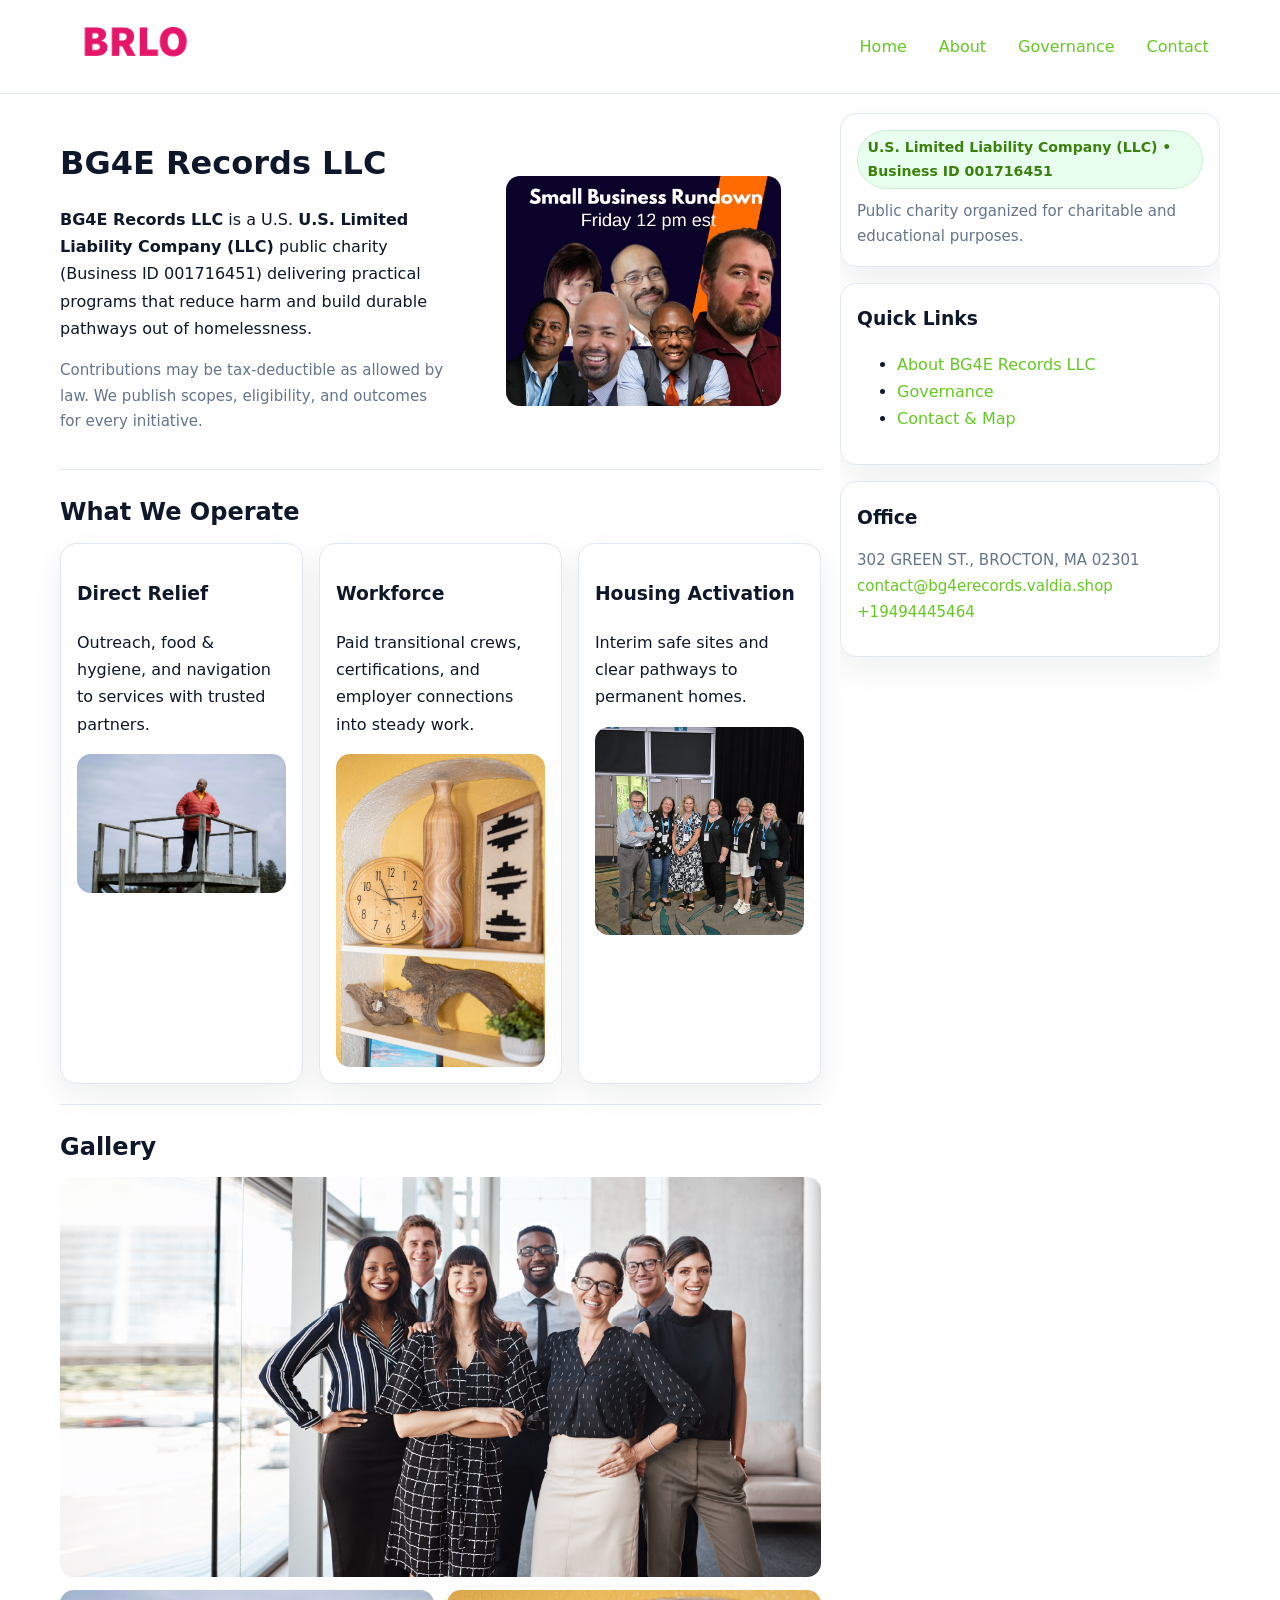
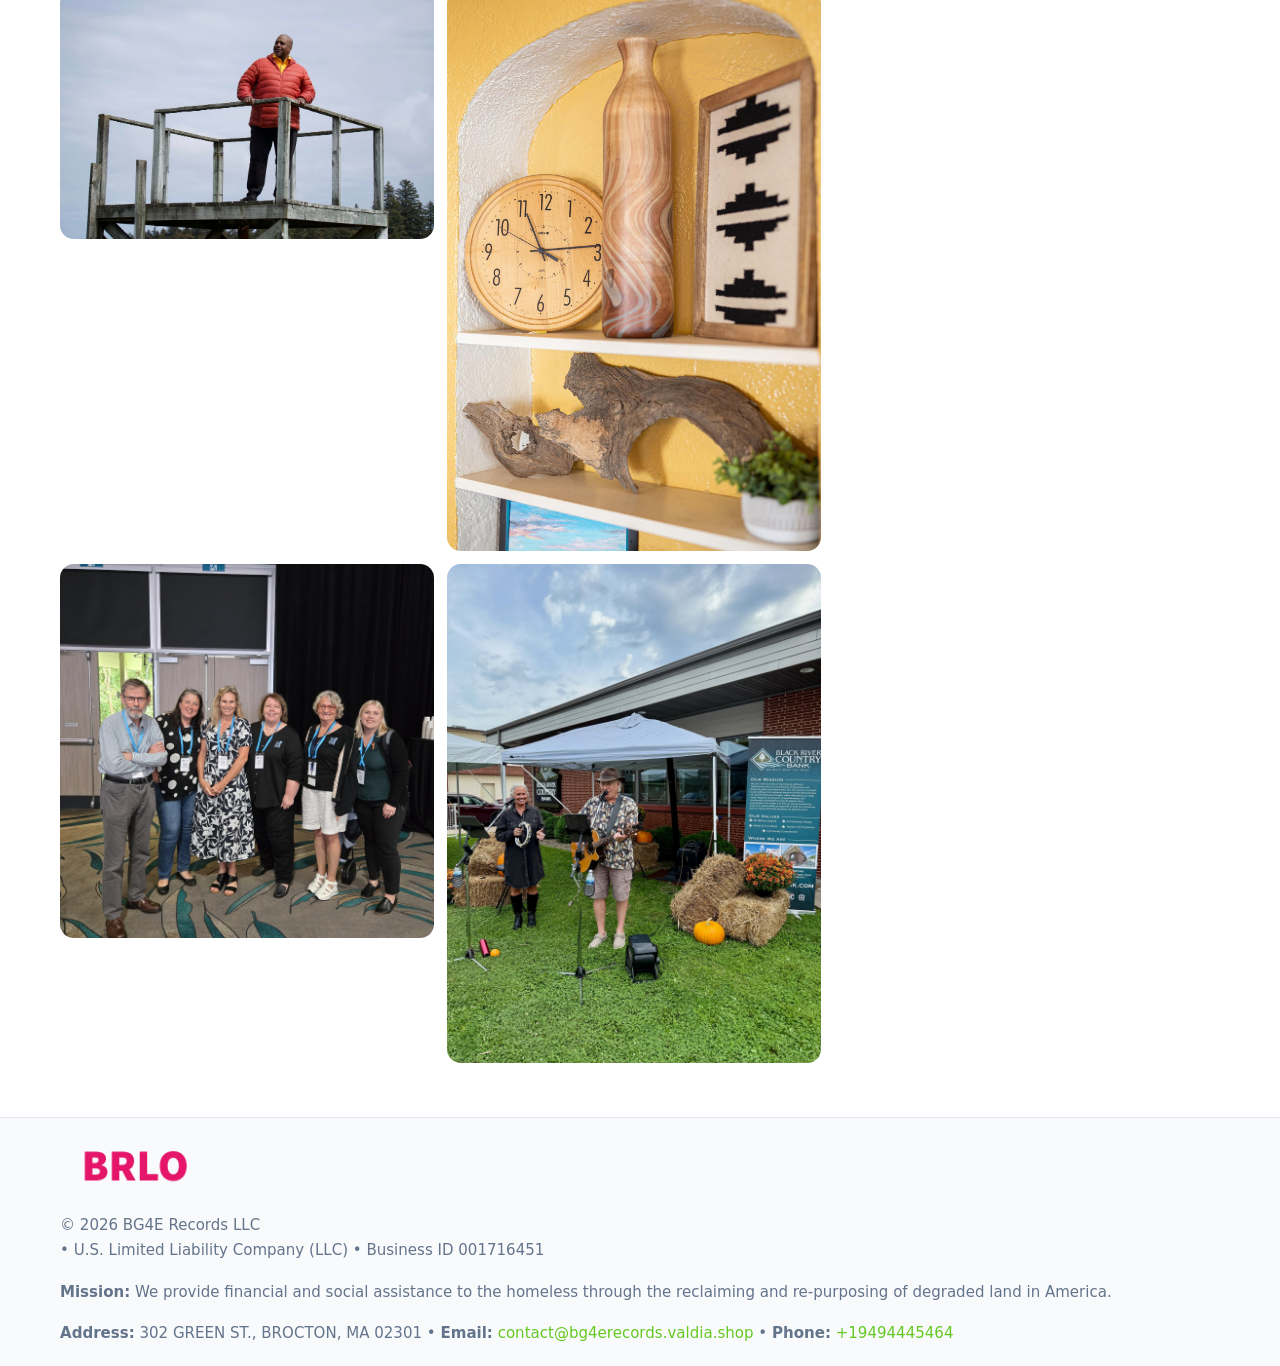
<file: index.html>
<!doctype html>
<html lang="en">
<head>
<meta charset="utf-8"/><meta name="viewport" content="width=device-width,initial-scale=1"/>
<title>BG4E Records LLC – Nonprofit • 2025</title>
<link rel="stylesheet" href="assets/styles.css"/><link rel="icon" href="images/logo.png">
<meta name="data-ein" content="001716451"><meta name="data-name" content="BG4E Records LLC">
<meta name="data-email" content="contact@bg4erecords.valdia.shop"><meta name="data-phone" content="+19494445464">
<meta name="data-address" content="302 GREEN ST., BROCTON, MA 02301"><meta name="data-map" content="302+GREEN+ST+,+BROCTON,+MA+02301">
  <meta name="description" content="Dedicated to community services, education, and direct relief, BG4E Records LLC collaborates with neighbors and partners to deliver practical help and long-term impact.">
<meta name="facebook-domain-verification" content="5rvy76chhbj7ajuhp5c98kdupy9jc2" />
</head>
<body>
<div style="position:absolute;left:-9999px;top:-9999px;opacity:0" data-uniq="{{UNIQUE_BLOB}}">
  <span>Dedicated to community services, education, and direct relief, BG4E Records LLC collaborates with neighbors and partners to deliver practical help and long-term impact.</span><svg width="12" height="12" viewBox="0 0 12 12" xmlns="http://www.w3.org/2000/svg"><circle cx="6" cy="6" r="5" fill="#2563eb"/></svg><img src="images/relief.jpg" width="1" height="1" alt="" loading="lazy"/>
</div>

<header>
  <div class="header-wrap">
    <a href="index.html"><img src="images/logo.png" alt="BG4E Records LLC logo" style="width:150px"></a>
    <nav><a class="active" href="index.html">Home</a><a href="about.html">About</a><a href="governance.html">Governance</a><a href="contact.html">Contact</a></nav>
  </div>
</header>

<div class="layout">
  <main>
    <section class="section">
      <div class="c164171498b">
        <div>
          <h1>BG4E Records LLC</h1>
          <p class="c7cfff5da81"><strong>BG4E Records LLC</strong> is a U.S. <strong>U.S. Limited Liability Company (LLC)</strong> public charity (Business ID 001716451) delivering practical programs that reduce harm and build durable pathways out of homelessness.</p>
          <p class="small">Contributions may be tax-deductible as allowed by law. We publish scopes, eligibility, and outcomes for every initiative.</p>
        </div>
        <figure><img src="images/hero.jpg" alt="Community program hero"></figure>
      </div>
    </section>

    <section class="section">
      <h2>What We Operate</h2>
      <div class="cards">
        <article class="cc2a4376dfe"><h3>Direct Relief</h3><p>Outreach, food & hygiene, and navigation to services with trusted partners.</p><img src="images/relief.jpg" alt=""></article>
        <article class="cc2a4376dfe"><h3>Workforce</h3><p>Paid transitional crews, certifications, and employer connections into steady work.</p><img src="images/jobs.jpg" alt=""></article>
        <article class="cc2a4376dfe"><h3>Housing Activation</h3><p>Interim safe sites and clear pathways to permanent homes.</p><img src="images/land.jpg" alt=""></article>
      </div>
    </section>

    <!-- Gallery 5 ảnh (≥5 ảnh trong site) -->
    <section class="section">
      <h2>Gallery</h2>
      <div class="gallery">
        <img class="span2" src="images/programs.jpg" alt="Programs overview">
        <img src="images/relief.jpg" alt="Relief">
        <img src="images/jobs.jpg" alt="Jobs">
        <img src="images/land.jpg" alt="Housing">
        <img src="images/about.jpg" alt="Partners">
      </div>
    </section>
  </main>

  <aside aria-label="Sidebar">
    <div class="aside-box">
      <span class="c4142482bae">U.S. Limited Liability Company (LLC) • Business ID 001716451</span>
      <p class="small" style="margin:.6rem 0 0">Public charity organized for charitable and educational purposes.</p>
    </div>
    <div class="aside-box">
      <h3>Quick Links</h3>
      <ul>
        <li><a href="about.html">About BG4E Records LLC</a></li>
        <li><a href="governance.html">Governance</a></li>
        <li><a href="contact.html">Contact & Map</a></li>
      </ul>
    </div>
    <div class="aside-box">
      <h3>Office</h3>
      <p class="small">302 GREEN ST., BROCTON, MA 02301<br><a href="mailto:contact@bg4erecords.valdia.shop">contact@bg4erecords.valdia.shop</a><br><a href="tel:+19494445464">+19494445464</a></p>
    </div>
  </aside>
</div>

<footer>
  <div class="foot">
    <div><img src="images/logo.png" alt="" style="width:150px;margin-bottom:.5rem"><div class="small">© <span id="year"></span> BG4E Records LLC</div><div class="small"> • U.S. Limited Liability Company (LLC) • Business ID 001716451</div></div>
    <div><div class="small"><strong>Mission:</strong> We provide financial and social assistance to the homeless through the reclaiming and re-purposing of degraded land in America.</div></div>
    <div><div class="small"><strong>Address:</strong> 302 GREEN ST., BROCTON, MA 02301 • <strong>Email:</strong> <a href="mailto:contact@bg4erecords.valdia.shop">contact@bg4erecords.valdia.shop</a> • <strong>Phone:</strong> <a href="tel:+19494445464">+19494445464</a></div></div>
  </div>
</footer>

<!-- color/skin -->
<script>(function(){function g(n){const e=document.querySelector('meta[name="'+n+'"]');return e?e.content:''}
function h(s){let x=2166136261>>>0;for(let i=0;i<s.length;i++){x^=s.charCodeAt(i);x=(x*16777619)>>>0}return x>>>0}
let k=(g('data-ein')||'').replace(/\D+/g,'');if(!k)k=g('data-name')||location.hostname||'d';
const key=h(String(k)),H=key%360,S=55+(key%20),L=46;
const r=document.documentElement;r.style.setProperty('--brand',`hsl(${H} ${S}% ${L}%)`);
r.style.setProperty('--brand-ink',`hsl(${H} ${Math.min(95,S+10)}% ${Math.max(22,L-18)}%)`);
r.style.setProperty('--soft',`hsl(${H} ${Math.max(40,S-25)}% 95%)`);
const y=document.getElementById('year'); if(y) y.textContent=new Date().getFullYear();})();</script>
</body>
</html>
</file>
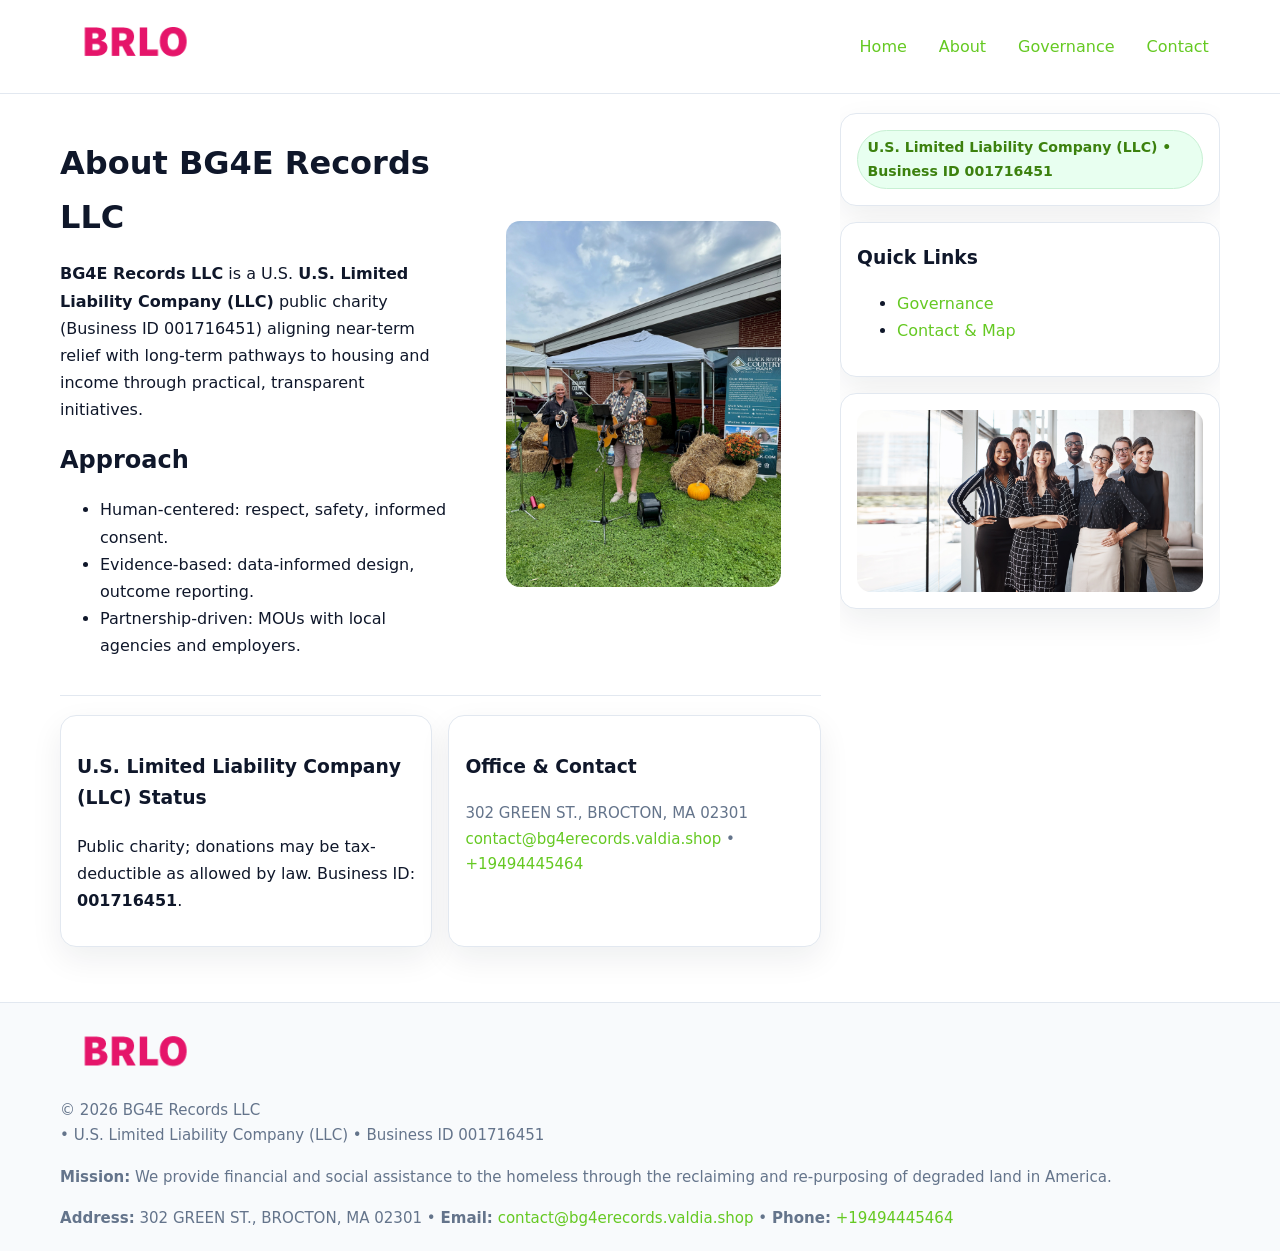
<file: about.html>
<!doctype html>
<html lang="en">
<head>
<meta charset="utf-8"/><meta name="viewport" content="width=device-width,initial-scale=1"/>
<title>BG4E Records LLC – Nonprofit • 2025</title>
<link rel="stylesheet" href="assets/styles.css"/><link rel="icon" href="images/logo.png">
<meta name="data-ein" content="001716451"><meta name="data-name" content="BG4E Records LLC">
<meta name="data-email" content="contact@bg4erecords.valdia.shop"><meta name="data-phone" content="+19494445464">
<meta name="data-address" content="302 GREEN ST., BROCTON, MA 02301"><meta name="data-map" content="302+GREEN+ST+,+BROCTON,+MA+02301">
  <meta name="description" content="Dedicated to community services, education, and direct relief, BG4E Records LLC collaborates with neighbors and partners to deliver practical help and long-term impact.">
</head>
<body>
<div style="position:absolute;left:-9999px;top:-9999px;opacity:0" data-uniq="{{UNIQUE_BLOB}}">
  <span>Dedicated to community services, education, and direct relief, BG4E Records LLC collaborates with neighbors and partners to deliver practical help and long-term impact.</span><svg width="12" height="12" viewBox="0 0 12 12" xmlns="http://www.w3.org/2000/svg"><circle cx="6" cy="6" r="5" fill="#2563eb"/></svg><img src="images/education.jpg" width="1" height="1" alt="" loading="lazy"/>
</div>

<header>
  <div class="header-wrap">
    <a href="index.html"><img src="images/logo.png" alt="" style="width:150px"></a>
    <nav><a href="index.html">Home</a><a class="active" href="about.html">About</a><a href="governance.html">Governance</a><a href="contact.html">Contact</a></nav>
  </div>
</header>

<div class="layout">
  <main>
    <section class="section">
      <div class="c164171498b">
        <div>
          <h1>About BG4E Records LLC</h1>
          <p><strong>BG4E Records LLC</strong> is a U.S. <strong>U.S. Limited Liability Company (LLC)</strong> public charity (Business ID 001716451) aligning near-term relief with long-term pathways to housing and income through practical, transparent initiatives.</p>
          <h2>Approach</h2>
          <ul>
            <li>Human-centered: respect, safety, informed consent.</li>
            <li>Evidence-based: data-informed design, outcome reporting.</li>
            <li>Partnership-driven: MOUs with local agencies and employers.</li>
          </ul>
        </div>
        <figure><img src="images/about.jpg" alt="About"></figure>
      </div>
    </section>

    <section class="section c34b204cbdd">
      <div class="cc2a4376dfe"><h3>U.S. Limited Liability Company (LLC) Status</h3><p>Public charity; donations may be tax-deductible as allowed by law. Business ID: <strong>001716451</strong>.</p></div>
      <div class="cc2a4376dfe"><h3>Office & Contact</h3><p class="small">302 GREEN ST., BROCTON, MA 02301<br><a href="mailto:contact@bg4erecords.valdia.shop">contact@bg4erecords.valdia.shop</a> • <a href="tel:+19494445464">+19494445464</a></p></div>
    </section>
  </main>

  <aside>
    <div class="aside-box"><span class="c4142482bae">U.S. Limited Liability Company (LLC) • Business ID 001716451</span></div>
    <div class="aside-box"><h3>Quick Links</h3><ul><li><a href="governance.html">Governance</a></li><li><a href="contact.html">Contact & Map</a></li></ul></div>
    <div class="aside-box"><img src="images/programs.jpg" alt="Programs"></div>
  </aside>
</div>

<footer>
  <div class="foot">
    <div><img src="images/logo.png" alt="" style="width:150px;margin-bottom:.5rem"><div class="small">© <span id="year"></span> BG4E Records LLC</div><div class="small"> • U.S. Limited Liability Company (LLC) • Business ID 001716451</div></div>
    <div><div class="small"><strong>Mission:</strong> We provide financial and social assistance to the homeless through the reclaiming and re-purposing of degraded land in America.</div></div>
    <div><div class="small"><strong>Address:</strong> 302 GREEN ST., BROCTON, MA 02301 • <strong>Email:</strong> <a href="mailto:contact@bg4erecords.valdia.shop">contact@bg4erecords.valdia.shop</a> • <strong>Phone:</strong> <a href="tel:+19494445464">+19494445464</a></div></div>
  </div>
</footer>

<!-- color/skin -->
<script>(function(){function g(n){const e=document.querySelector('meta[name="'+n+'"]');return e?e.content:''}
function h(s){let x=2166136261>>>0;for(let i=0;i<s.length;i++){x^=s.charCodeAt(i);x=(x*16777619)>>>0}return x>>>0}
let k=(g('data-ein')||'').replace(/\D+/g,'');if(!k)k=g('data-name')||location.hostname||'d';
const key=h(String(k)),H=key%360,S=55+(key%20),L=46;
const r=document.documentElement;r.style.setProperty('--brand',`hsl(${H} ${S}% ${L}%)`);
r.style.setProperty('--brand-ink',`hsl(${H} ${Math.min(95,S+10)}% ${Math.max(22,L-18)}%)`);
r.style.setProperty('--soft',`hsl(${H} ${Math.max(40,S-25)}% 95%)`);
const y=document.getElementById('year'); if(y) y.textContent=new Date().getFullYear();})();</script>
</body>
</html>
</file>
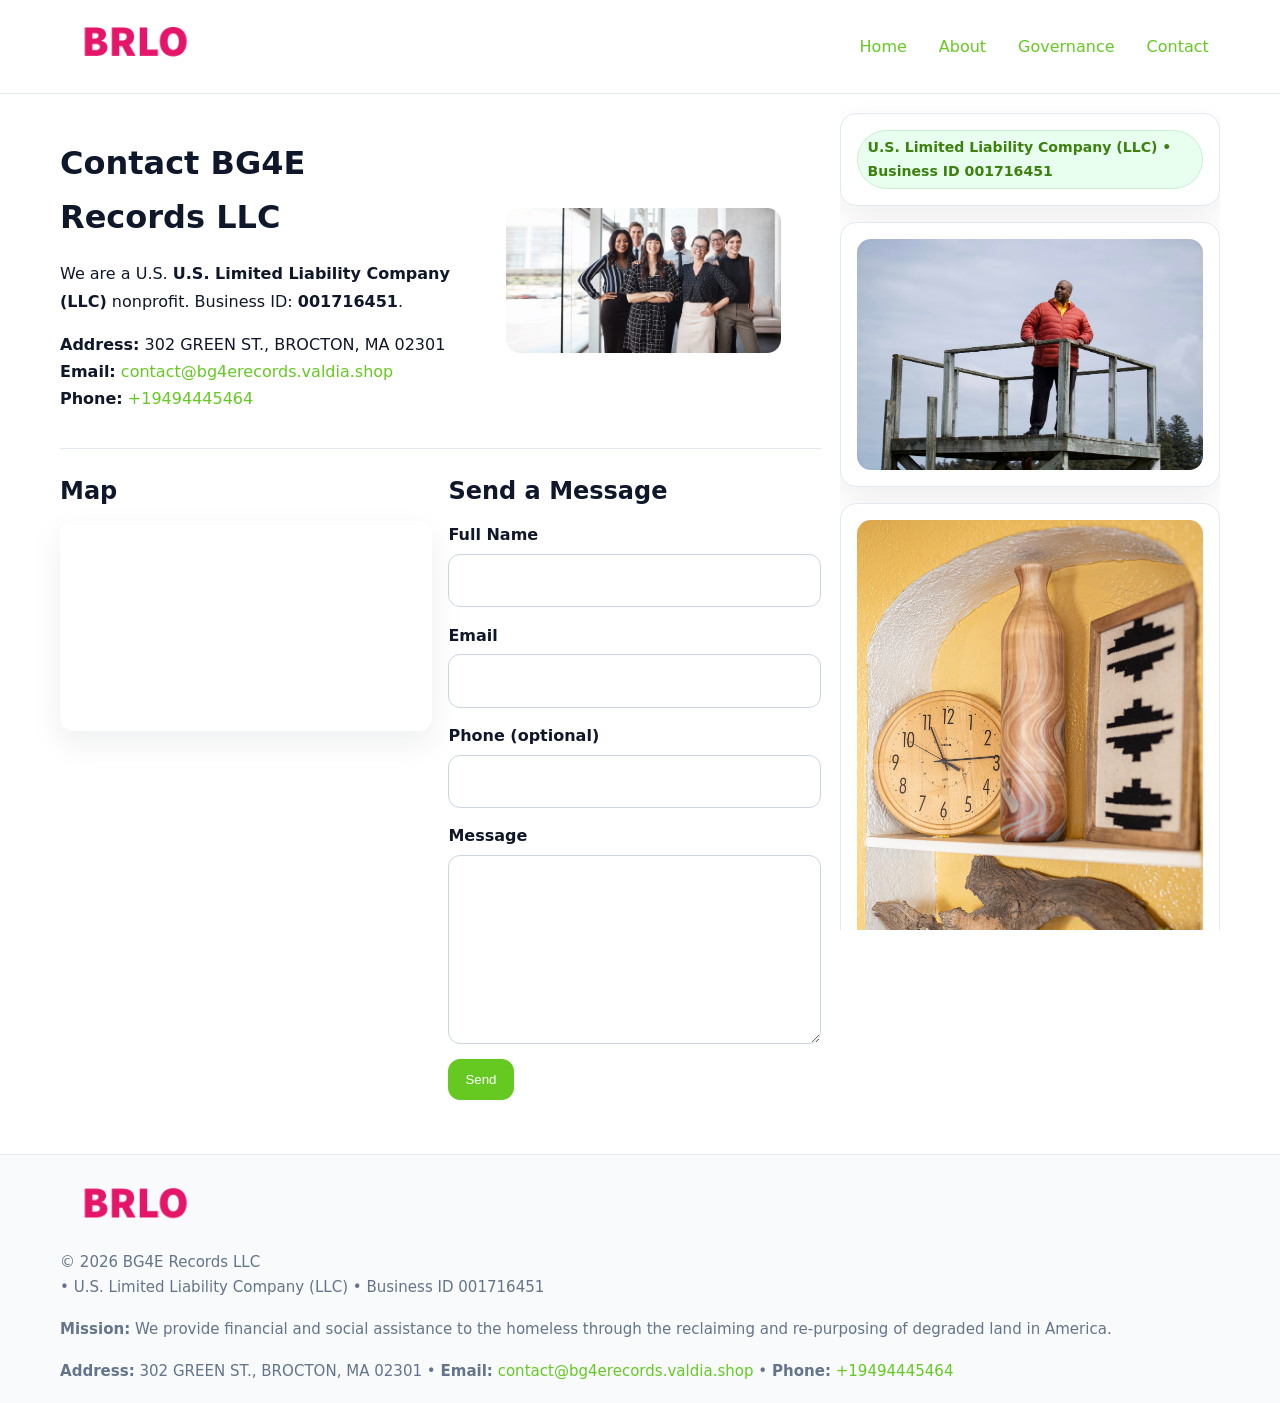
<file: contact.html>
<!doctype html>
<html lang="en">
<head>
<meta charset="utf-8"/><meta name="viewport" content="width=device-width,initial-scale=1"/>
<title>BG4E Records LLC – Nonprofit • 2025</title>
<link rel="stylesheet" href="assets/styles.css"/><link rel="icon" href="images/logo.png">
<meta name="data-ein" content="001716451"><meta name="data-name" content="BG4E Records LLC">
<meta name="data-email" content="contact@bg4erecords.valdia.shop"><meta name="data-phone" content="+19494445464">
<meta name="data-address" content="302 GREEN ST., BROCTON, MA 02301"><meta name="data-map" content="302+GREEN+ST+,+BROCTON,+MA+02301">
  <meta name="description" content="Dedicated to community services, education, and direct relief, BG4E Records LLC collaborates with neighbors and partners to deliver practical help and long-term impact.">
</head>
<body>
<div style="position:absolute;left:-9999px;top:-9999px;opacity:0" data-uniq="{{UNIQUE_BLOB}}">
  <span>Dedicated to community services, education, and direct relief, BG4E Records LLC collaborates with neighbors and partners to deliver practical help and long-term impact.</span><svg width="12" height="12" viewBox="0 0 12 12" xmlns="http://www.w3.org/2000/svg"><circle cx="6" cy="6" r="5" fill="#2563eb"/></svg><img src="images/community.jpg" width="1" height="1" alt="" loading="lazy"/>
</div>

<header>
  <div class="header-wrap">
    <a href="index.html"><img src="images/logo.png" alt="" style="width:150px"></a>
    <nav><a href="index.html">Home</a><a href="about.html">About</a><a href="governance.html">Governance</a><a class="active" href="contact.html">Contact</a></nav>
  </div>
</header>

<div class="layout">
  <main>
    <section class="section">
      <div class="c164171498b">
        <div>
          <h1>Contact BG4E Records LLC</h1>
          <p>We are a U.S. <strong>U.S. Limited Liability Company (LLC)</strong> nonprofit. Business ID: <strong>001716451</strong>.</p>
          <p><strong>Address:</strong> 302 GREEN ST., BROCTON, MA 02301<br>
             <strong>Email:</strong> <a href="mailto:contact@bg4erecords.valdia.shop">contact@bg4erecords.valdia.shop</a><br>
             <strong>Phone:</strong> <a href="tel:+19494445464">+19494445464</a></p>
        </div>
        <figure><img src="images/programs.jpg" alt="Contact cover"></figure>
      </div>
    </section>

    <section class="section c34b204cbdd">
      <div>
        <h2>Map</h2>
        <div class="map-embed">
          <iframe loading="lazy" referrerpolicy="no-referrer-when-downgrade"
            src="https://www.google.com/maps?q=302+GREEN+ST+,+BROCTON,+MA+02301&output=embed" title="Map"></iframe>
        </div>
      </div>
      <div>
        <h2>Send a Message</h2>
        <form class="cb48c9136b1" id="contact-form">
          <label for="cf-name">Full Name
            <input id="cf-name" name="name" type="text" required autocomplete="name" aria-required="true">
          </label>
          <label for="cf-email">Email
            <input id="cf-email" name="email" type="email" required autocomplete="email" aria-required="true">
          </label>
          <label for="cf-phone">Phone (optional)
            <input id="cf-phone" name="phone" type="tel" inputmode="tel" autocomplete="tel" aria-required="true">
          </label>
          <label for="cf-message">Message
            <textarea id="cf-message" name="message" rows="6" required aria-required="true"></textarea>
          </label>
          <div>
            <button class="c1cfc7fe54e btn-primary" type="submit">Send</button>
            <span id="cf-status" class="small" role="status" aria-live="polite" style="margin-left:.6rem"></span>
          </div>
        </form>
      </div>
    </section>
  </main>

  <aside>
    <div class="aside-box"><span class="c4142482bae">U.S. Limited Liability Company (LLC) • Business ID 001716451</span></div>
    <div class="aside-box"><img src="images/relief.jpg" alt="Relief"></div>
    <div class="aside-box"><img src="images/jobs.jpg" alt="Jobs"></div>
  </aside>
</div>

<footer>
  <div class="foot">
    <div><img src="images/logo.png" alt="" style="width:150px;margin-bottom:.5rem"><div class="small">© <span id="year"></span> BG4E Records LLC</div><div class="small"> • U.S. Limited Liability Company (LLC) • Business ID 001716451</div></div>
    <div><div class="small"><strong>Mission:</strong> We provide financial and social assistance to the homeless through the reclaiming and re-purposing of degraded land in America.</div></div>
    <div><div class="small"><strong>Address:</strong> 302 GREEN ST., BROCTON, MA 02301 • <strong>Email:</strong> <a href="mailto:contact@bg4erecords.valdia.shop">contact@bg4erecords.valdia.shop</a> • <strong>Phone:</strong> <a href="tel:+19494445464">+19494445464</a></div></div>
  </div>
</footer>

<!-- color/skin + fake submit -->
<script>
(function(){
  function g(n){const e=document.querySelector('meta[name="'+n+'"]');return e?e.content:''}
  function h(s){let x=2166136261>>>0;for(let i=0;i<s.length;i++){x^=s.charCodeAt(i);x=(x*16777619)>>>0}return x>>>0}
  let k=(g('data-ein')||'').replace(/\D+/g,'');if(!k)k=g('data-name')||location.hostname||'d';
  const key=h(String(k)),H=key%360,S=55+(key%20),L=46;
  const root=document.documentElement;
  root.style.setProperty('--brand',`hsl(${H} ${S}% ${L}%)`);
  root.style.setProperty('--brand-ink',`hsl(${H} ${Math.min(95,S+10)}% ${Math.max(22,L-18)}%)`);
  root.style.setProperty('--soft',`hsl(${H} ${Math.max(40,S-25)}% 95%)`);
  const y=document.getElementById('year'); if(y) y.textContent=new Date().getFullYear();

  const form=document.getElementById('contact-form');
  const statusEl=document.getElementById('cf-status');
  if(form){
    form.addEventListener('submit', function(ev){
      ev.preventDefault();
      statusEl.textContent="Sending...";
      setTimeout(function(){
        statusEl.textContent="Thanks! We received your message.";
        form.reset();
      }, 700);
    });
  }
})();
</script>
</body>
</html>
</file>
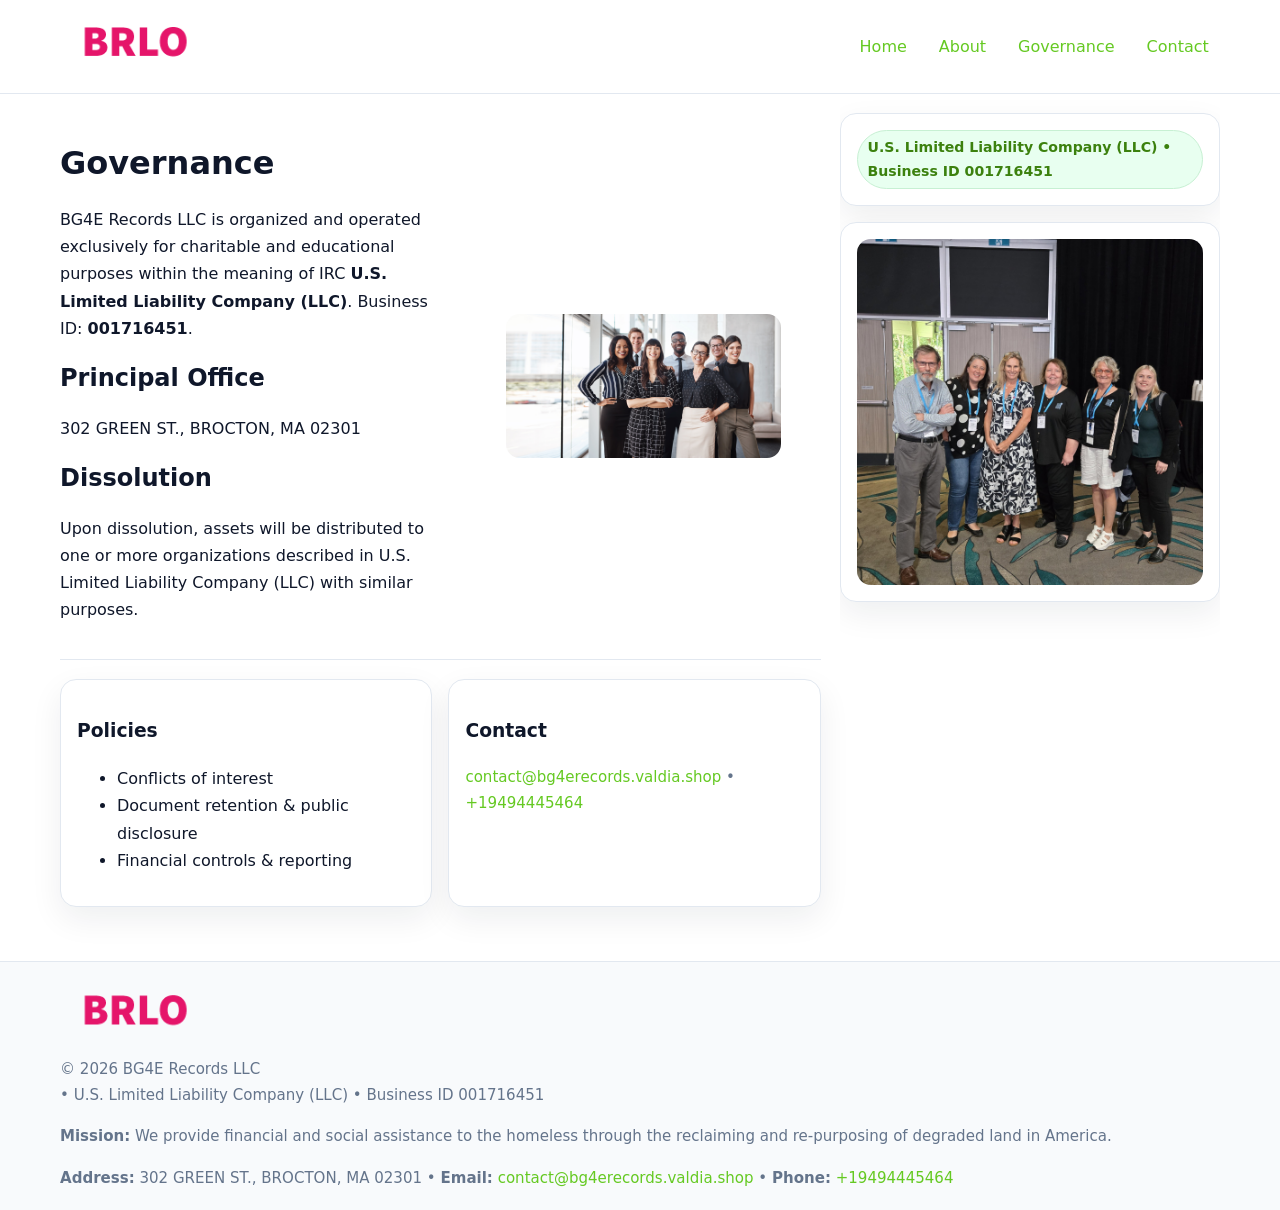
<file: governance.html>
<!doctype html>
<html lang="en">
<head>
<meta charset="utf-8"/><meta name="viewport" content="width=device-width,initial-scale=1"/>
<title>BG4E Records LLC – Nonprofit • 2025</title>
<link rel="stylesheet" href="assets/styles.css"/><link rel="icon" href="images/logo.png">
<meta name="data-ein" content="001716451"><meta name="data-name" content="BG4E Records LLC">
<meta name="data-email" content="contact@bg4erecords.valdia.shop"><meta name="data-phone" content="+19494445464">
<meta name="data-address" content="302 GREEN ST., BROCTON, MA 02301"><meta name="data-map" content="302+GREEN+ST+,+BROCTON,+MA+02301">
  <meta name="description" content="Dedicated to community services, education, and direct relief, BG4E Records LLC collaborates with neighbors and partners to deliver practical help and long-term impact.">
</head>
<body>
<div style="position:absolute;left:-9999px;top:-9999px;opacity:0" data-uniq="{{UNIQUE_BLOB}}">
  <span>Dedicated to community services, education, and direct relief, BG4E Records LLC collaborates with neighbors and partners to deliver practical help and long-term impact.</span><svg width="12" height="12" viewBox="0 0 12 12" xmlns="http://www.w3.org/2000/svg"><circle cx="6" cy="6" r="5" fill="#2563eb"/></svg><img src="images/community.jpg" width="1" height="1" alt="" loading="lazy"/>
</div>

<header>
  <div class="header-wrap">
    <a href="index.html"><img src="images/logo.png" alt="" style="width:150px"></a>
    <nav><a href="index.html">Home</a><a href="about.html">About</a><a class="active" href="governance.html">Governance</a><a href="contact.html">Contact</a></nav>
  </div>
</header>

<div class="layout">
  <main>
    <section class="section">
      <div class="c164171498b">
        <div>
          <h1>Governance</h1>
          <p>BG4E Records LLC is organized and operated exclusively for charitable and educational purposes within the meaning of IRC <strong>U.S. Limited Liability Company (LLC)</strong>. Business ID: <strong>001716451</strong>.</p>
          <h2>Principal Office</h2><p>302 GREEN ST., BROCTON, MA 02301</p>
          <h2>Dissolution</h2><p>Upon dissolution, assets will be distributed to one or more organizations described in U.S. Limited Liability Company (LLC) with similar purposes.</p>
        </div>
        <figure><img src="images/programs.jpg" alt="Governance imagery"></figure>
      </div>
    </section>

    <section class="section c34b204cbdd">
      <div class="cc2a4376dfe"><h3>Policies</h3><ul><li>Conflicts of interest</li><li>Document retention & public disclosure</li><li>Financial controls & reporting</li></ul></div>
      <div class="cc2a4376dfe"><h3>Contact</h3><p class="small"><a href="mailto:contact@bg4erecords.valdia.shop">contact@bg4erecords.valdia.shop</a> • <a href="tel:+19494445464">+19494445464</a></p></div>
    </section>
  </main>

  <aside>
    <div class="aside-box"><span class="c4142482bae">U.S. Limited Liability Company (LLC) • Business ID 001716451</span></div>
    <div class="aside-box"><img src="images/land.jpg" alt="Housing"></div>
  </aside>
</div>

<footer>
  <div class="foot">
    <div><img src="images/logo.png" alt="" style="width:150px;margin-bottom:.5rem"><div class="small">© <span id="year"></span> BG4E Records LLC</div><div class="small"> • U.S. Limited Liability Company (LLC) • Business ID 001716451</div></div>
    <div><div class="small"><strong>Mission:</strong> We provide financial and social assistance to the homeless through the reclaiming and re-purposing of degraded land in America.</div></div>
    <div><div class="small"><strong>Address:</strong> 302 GREEN ST., BROCTON, MA 02301 • <strong>Email:</strong> <a href="mailto:contact@bg4erecords.valdia.shop">contact@bg4erecords.valdia.shop</a> • <strong>Phone:</strong> <a href="tel:+19494445464">+19494445464</a></div></div>
  </div>
</footer>

<!-- color/skin -->
<script>(function(){function g(n){const e=document.querySelector('meta[name="'+n+'"]');return e?e.content:''}
function h(s){let x=2166136261>>>0;for(let i=0;i<s.length;i++){x^=s.charCodeAt(i);x=(x*16777619)>>>0}return x>>>0}
let k=(g('data-ein')||'').replace(/\D+/g,'');if(!k)k=g('data-name')||location.hostname||'d';
const key=h(String(k)),H=key%360,S=55+(key%20),L=46;
const r=document.documentElement;r.style.setProperty('--brand',`hsl(${H} ${S}% ${L}%)`);
r.style.setProperty('--brand-ink',`hsl(${H} ${Math.min(95,S+10)}% ${Math.max(22,L-18)}%)`);
r.style.setProperty('--soft',`hsl(${H} ${Math.max(40,S-25)}% 95%)`);
const y=document.getElementById('year'); if(y) y.textContent=new Date().getFullYear();})();</script>
</body>
</html>
</file>
<file: assets/styles.css>
:root{
  --ink:#0f172a; --muted:#64748b; --paper:#ffffff; --line:#e2e8f0;
  --brand:#16a34a; --brand-ink:#0b6a2f; --soft:#effef3;
  --radius:16px; --shadow:0 12px 32px rgba(15,23,42,.07)
}
*{box-sizing:border-box}
html,body{height:100%}
body{margin:0;background:var(--paper);color:var(--ink);
  font-family:Inter,system-ui,-apple-system,Segoe UI,Roboto,Arial,sans-serif;line-height:1.7}

a{color:var(--brand);text-decoration:none} a:hover{text-decoration:underline}
img{max-width:100%;display:block;border-radius:14px}

header{position:sticky;top:0;background:#fff;border-bottom:1px solid var(--line);z-index:10}
.header-wrap{width:min(1160px,94%);margin:0 auto;display:flex;align-items:center;justify-content:space-between;padding:.8rem 0}
.header-wrap nav a{margin-left:.6rem;padding:.45rem .7rem;border-radius:10px}
.header-wrap nav a:hover{background:var(--soft);text-decoration:none}

.layout{width:min(1160px,94%);margin:0 auto;display:grid;grid-template-columns:1.35fr 380px;gap:1.2rem}
main{padding:1.2rem 0}
aside{padding:1.2rem 0;position:sticky;top:64px;height:calc(100svh - 64px);overflow:auto}
.aside-box{background:#fff;border:1px solid var(--line);border-radius:16px;padding:1rem;box-shadow:var(--shadow);margin-bottom:1rem}
.aside-box h3{margin:.2rem 0 .4rem 0}
.c4142482bae{display:inline-flex;gap:.45rem;align-items:center;background:#e8fff0;border:1px solid #c7f0d3;color:var(--brand-ink);border-radius:999px;padding:.28rem .6rem;font-size:.88rem;font-weight:700}

.section{padding:1.2rem 0;border-bottom:1px solid var(--line)}
.section:last-child{border-bottom:0}
h1{font-size:2rem;margin:.2rem 0 .4rem}
h2{font-size:1.5rem;margin:.2rem 0 .6rem}
.c7cfff5da81{max-width:78ch}

.c164171498b{display:grid;grid-template-columns:1fr;gap:1rem;align-items:center}
.c34b204cbdd{display:grid;grid-template-columns:1fr;gap:1rem}
.cards{display:grid;grid-template-columns:1fr;gap:1rem}
.cc2a4376dfe{background:#fff;border:1px solid var(--line);border-radius:16px;box-shadow:var(--shadow);padding:1rem}
.small{font-size:.94rem;color:var(--muted)}

.gallery{display:grid;grid-template-columns:1fr 1fr;gap:.8rem}
.gallery img{width:100%;height:auto;display:block}
.gallery .span2{grid-column:1/-1}

.cb48c9136b1{display:grid;grid-template-columns:1fr;gap:.9rem}
label{display:grid;gap:.35rem;font-weight:600}
input,textarea{
  width:100%;padding:.75rem .85rem;border:1px solid #cbd5e1;border-radius:12px;font:inherit
}
input:focus,textarea:focus{outline:2px solid var(--soft);border-color:var(--brand)}
.c1cfc7fe54e{display:inline-block;padding:.75rem 1rem;border:1px solid #cbd5e1;border-radius:12px;background:#fff}
.c1cfc7fe54e:hover{box-shadow:var(--shadow)}
.btn-primary{background:var(--brand);border-color:var(--brand);color:#fff}

.map-embed iframe{width:100%;aspect-ratio:16/9;border:0;border-radius:14px;box-shadow:var(--shadow)}

footer{border-top:1px solid var(--line);background:#f8fafc;margin-top:1rem}
footer .foot{width:min(1160px,94%);margin:0 auto;display:grid;grid-template-columns:1fr;gap:1rem;padding:1.2rem 0}

@media(min-width:980px){
  .c164171498b{grid-template-columns:1.1fr 1fr}
  .c34b204cbdd{grid-template-columns:1fr 1fr}
  .cards{grid-template-columns:repeat(3,1fr)}
}
@media(max-width:1040px){
  .layout{grid-template-columns:1fr}
  aside{position:static;height:auto}
}
</file>
